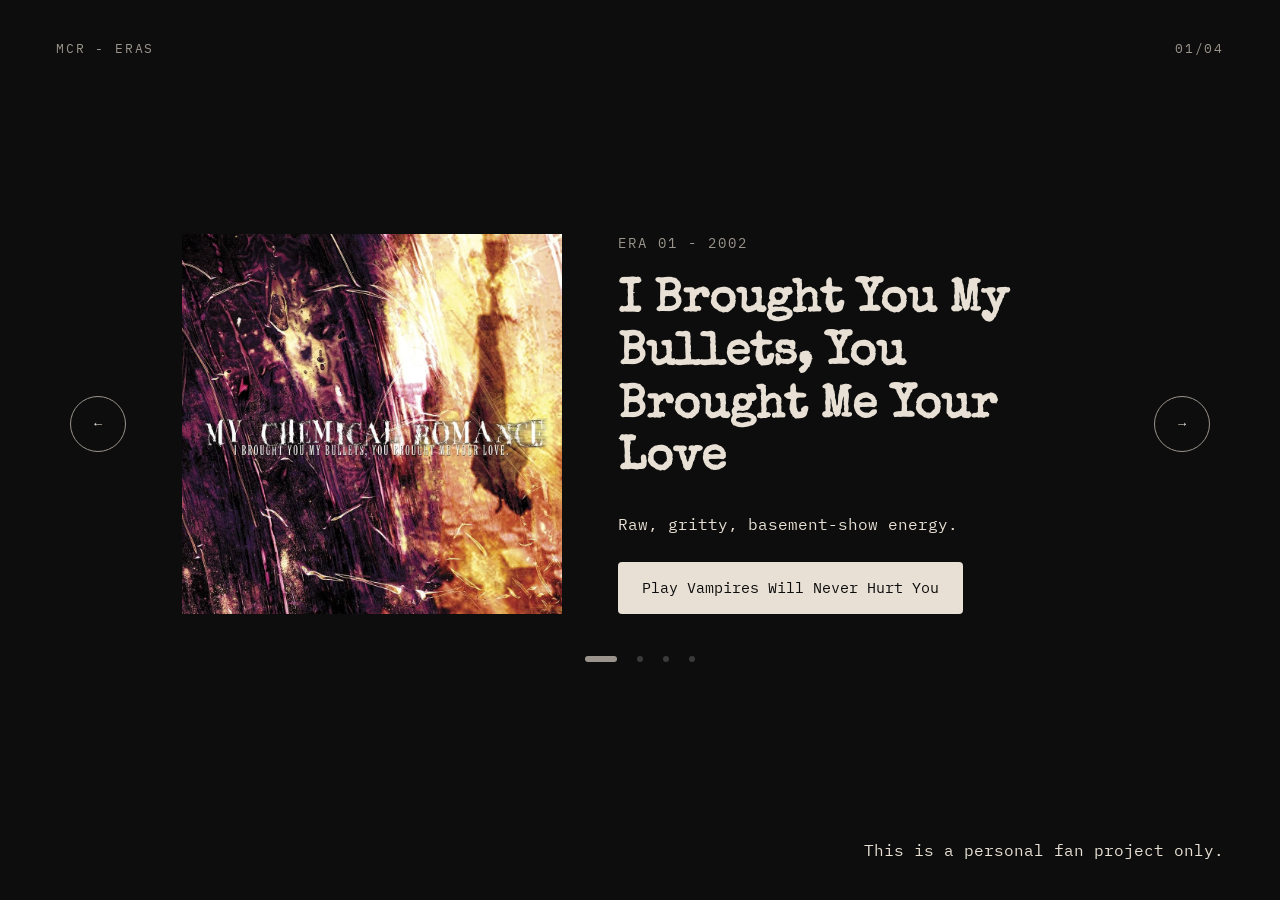
<file: index.html>
<!DOCTYPE html>
<html lang="en">
<head>


    <link rel="preconnect" href="https://fonts.googleapis.com">
    <link rel="preconnect" href="https://fonts.gstatic.com" crossorigin>
    <link rel="stylesheet" href="https://fonts.googleapis.com/css2?family=IBM+Plex+Mono:wght@400;500&family=Special+Elite&family=Pirata+One&family=Cinzel:wght@700&family=Bangers&display=swap">
    <meta charset="UTF-8">
    <meta name="viewport" content="width=device-width, initial-scale=1.0">
    <link rel="stylesheet" href="mcr.css">
    <script src="mcr.js" defer></script>

   
   
<title>MyChemicalRomanceAlbums</title>
</head>

<body>
    <header> 
        <p>MCR - ERAS</p>
        <p id="numbers">01/04</p>
    </header>
<main>
    <div class="era">
        <button id="arrowgoback" aria-label="back arrow goes backwards">←</button>
        <img src="bullety_cover.jpg" alt="MCR I brought you my bullets you brought me your love" id="albumart"/>
        <div class="era-info">
            <p id="album-year">ERA 01 - 2002</p>
            <h1 id="albumname">I Brought You My Bullets, You Brought Me Your Love</h1>
            <p id="description">Raw, gritty, basement-show energy.</p>
            <button id="playfavsong">Play Vampires Will Never Hurt You</button>
            <audio id="song">
                <source src="vampires.mp3" type="audio/mpeg">
                Your browser does not support the audio element.
            </audio>
        </div>
        <button id="arrowgofwd" aria-label="forward arrow goes to next">→</button>
    </div>

    <div class="dots">
        <button class="dot active" aria-label="Go to I Brought You My Bullets era"></button>
        <button class="dot" aria-label="Go to Three Cheers era"></button>
        <button class="dot" aria-label="Go to The Black Parade era"></button>
        <button class="dot" aria-label="Go to Danger Days era"></button>
    </div>
</main>
<footer>
    <p>This is a personal fan project only.</p>
</footer>
</body>
</html>
</file>
<file: mcr.css>
:root {
  --bg: #0d0d0d;
  --title: #e8e0d5;
  --accent: #9a948c;
}

h1, p {
    margin: 0;
}

body {
    background: var(--bg);
    color: var(--title);
    margin: 0;
    font-family: "IBM Plex Mono", monospace;
    display: flex;
    flex-direction: column;
    padding: 40px 56px;
    min-height: 100vh;
    justify-content: space-between;
    box-sizing: border-box;
}

header {
    text-transform: uppercase;
    display: flex;
    justify-content: space-between;
    font-size: 13px;
    letter-spacing: 0.14em;
    color: var(--accent);
}

main {
    display: flex;
    flex-direction: column;
    gap: 40px;
}

.era {
    display: flex;
    justify-content: center;
    align-items: center;
    gap: 56px;
}

.era-info {
    display: flex;
    flex-direction: column;
    justify-content: space-between;
    width: 480px;
    height: 380px;
    gap: 20px;
}

#album-year {
    font-size: 14px;
    text-transform: uppercase;
    letter-spacing: .14em;
    color: var(--accent);
}

#albumname {
    font-size: 46px;
    font-family: "Special Elite", monospace;
    width: 480px;
    line-height: 1.15;
}

#description {
    font-size: 16px;
    line-height: 1.6;
}

#albumart {
    object-fit: cover;
    width: 380px;
    height: 380px;
}

#arrowgoback, #arrowgofwd {
    border-radius: 50%;
    width: 56px;
    height: 56px;
    background: transparent;
    border: 1px solid var(--accent);
    color: var(--title);
    cursor: pointer;
    flex-shrink: 0;
}

footer {
    display: flex;
    justify-content: flex-end;
}

.dots {
    display: flex;
    justify-content: center;
    gap: 16px;
}

.dot {
    border-radius: 50%;
    width: 6px;
    height: 6px;
    background-color: #3a3a3a;
    border: none;
    padding: 2px;
    background-clip: content-box;
    box-sizing: content-box;
    cursor: pointer;
}

.dot.active {
    width: 32px;
    background-color: var(--accent);
    border-radius: 30px;
}

#playfavsong {
    height: 52px;
    padding: 0px 24px;
    background: var(--title);
    color: var(--bg);
    border: none;
    border-radius: 4px;
    font-size: 15px;
    font-family: inherit;
    cursor: pointer;
    align-self: start;
}
</file>
